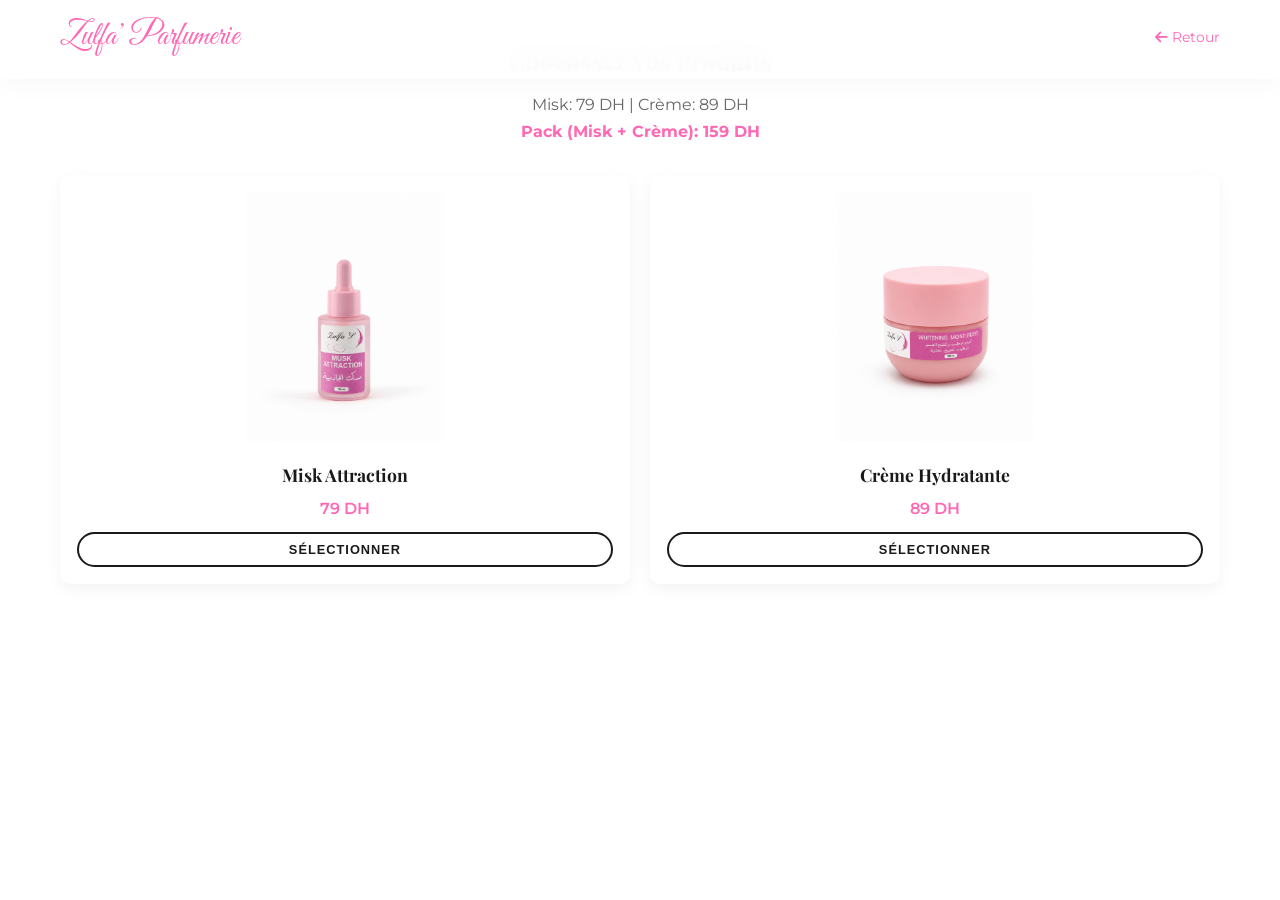
<file: cremes-misk.html>
<!DOCTYPE html>
<html lang="en">
<head>
    <meta charset="UTF-8">
    <meta name="viewport" content="width=device-width, initial-scale=1.0">
    <title>Zulfa’ Parfumerie | Crèmes et Misk</title>
    <link rel="stylesheet" href="style.css">
    <link href="https://fonts.googleapis.com/css2?family=Playfair+Display:wght@700&family=Montserrat:wght@400;500;600&family=Great+Vibes&display=swap" rel="stylesheet">
    <link rel="stylesheet" href="https://cdnjs.cloudflare.com/ajax/libs/font-awesome/6.0.0/css/all.min.css">
    <style>
        .selection-container { padding: 40px 0; }
        .product-grid { 
            display: grid; 
            grid-template-columns: repeat(2, 1fr); 
            gap: 20px; 
            margin-top: 30px;
        }
        .product-item {
            background: white;
            border-radius: 10px;
            padding: 15px;
            text-align: center;
            box-shadow: 0 5px 15px rgba(0,0,0,0.05);
            border: 2px solid transparent;
            transition: all 0.3s ease;
            cursor: pointer;
        }
        .product-item.selected {
            border-color: #FF69B4;
            background: #FFF0F5;
        }
        .product-item img {
            width: 100%;
            height: 250px;
            object-fit: contain;
            border-radius: 8px;
            margin-bottom: 10px;
        }
        .product-item h3 { font-size: 1.1rem; margin-bottom: 5px; text-transform: capitalize; }
        .product-item p { color: #FF69B4; font-weight: 600; margin-bottom: 10px; }
        
        .order-summary {
            position: fixed;
            bottom: 0;
            left: 0;
            width: 100%;
            background: white;
            padding: 20px;
            box-shadow: 0 -5px 20px rgba(0,0,0,0.1);
            display: none;
            z-index: 1001;
            text-align: center;
        }
        .order-summary.active { display: block; }
        
        .modal {
            display: none;
            position: fixed;
            top: 0; left: 0; width: 100%; height: 100%;
            background: rgba(0,0,0,0.5);
            z-index: 2000;
            align-items: center;
            justify-content: center;
        }
        .modal.active { display: flex; }
        .modal-content {
            background: white;
            padding: 30px;
            border-radius: 15px;
            width: 90%;
            max-width: 400px;
        }
        .form-group { margin-bottom: 15px; text-align: left; }
        .form-group label { display: block; margin-bottom: 5px; font-size: 0.9rem; }
        .form-group input, .form-group textarea {
            width: 100%;
            padding: 10px;
            border: 1px solid #ddd;
            border-radius: 5px;
        }

        @media (max-width: 768px) {
            .product-grid { gap: 10px; padding: 10px; }
            .product-item img { height: 180px; }
        }
    </style>
</head>
<body>
    <header class="navbar scrolled">
        <div class="container">
            <div class="logo">
                <a href="index.html" class="logo-text">Zulfa’ Parfumerie</a>
            </div>
            <a href="index.html" style="font-size: 0.9rem; color: #FF69B4;"><i class="fas fa-arrow-left"></i> Retour</a>
        </div>
    </header>

    <main class="selection-container">
        <div class="container">
            <h2 style="text-align: center;">Choisissez Vos Produits</h2>
            <p style="text-align: center; color: #666; margin-top: 10px;">Misk: 79 DH | Crème: 89 DH</p>
            <p style="text-align: center; color: #FF69B4; font-weight: 700;">Pack (Misk + Crème): 159 DH</p>
            
            <div class="product-grid">
                <div class="product-item" id="item-misk" onclick="toggleProduct('Misk', 79)">
                    <img src="image/misk.png" alt="Misk Attraction">
                    <h3>Misk Attraction</h3>
                    <p>79 DH</p>
                    <button class="btn btn-outline" style="width: 100%; font-size: 0.8rem; padding: 8px;">Sélectionner</button>
                </div>
                <div class="product-item" id="item-creme" onclick="toggleProduct('Crème', 89)">
                    <img src="image/crème.png" alt="Crème Hydratante">
                    <h3>Crème Hydratante</h3>
                    <p>89 DH</p>
                    <button class="btn btn-outline" style="width: 100%; font-size: 0.8rem; padding: 8px;">Sélectionner</button>
                </div>
            </div>
        </div>
    </main>

    <div id="orderSummary" class="order-summary">
        <p id="summaryText">Total: 0 DH</p>
        <button id="checkoutBtn" class="btn btn-primary" disabled>Commander Maintenant</button>
    </div>

    <!-- Order Modal -->
    <div id="orderModal" class="modal">
        <div class="modal-content">
            <h3>Informations de Livraison</h3>
            <div class="form-group">
                <label>Nom et Prénom</label>
                <input type="text" id="orderName" required>
            </div>
            <div class="form-group">
                <label>Adresse Complète</label>
                <textarea id="orderAddress" rows="3" required></textarea>
            </div>
            <div class="form-group">
                <label>Numéro de Téléphone</label>
                <input type="tel" id="orderPhone" required>
            </div>
            <button id="confirmBtn" class="btn btn-primary" style="width: 100%; margin-bottom: 10px;">Confirmer la Commande</button>
            <button onclick="document.getElementById('orderModal').classList.remove('active')" class="btn btn-primary" style="width: 100%; background: #FF69B4; border-color: #FF69B4;">Annuler</button>
        </div>
    </div>

    <script>
        let selectedProducts = [];
        let totalPrice = 0;

        function toggleProduct(name, price) {
            const index = selectedProducts.indexOf(name);
            const element = document.getElementById(`item-${name === 'Misk' ? 'misk' : 'creme'}`);
            
            if (index > -1) {
                selectedProducts.splice(index, 1);
                element.classList.remove('selected');
                element.querySelector('button').innerText = 'Sélectionner';
            } else {
                selectedProducts.push(name);
                element.classList.add('selected');
                element.querySelector('button').innerText = 'Sélectionné';
            }

            updateSummary();
        }

        function updateSummary() {
            const summary = document.getElementById('orderSummary');
            const summaryText = document.getElementById('summaryText');
            const checkoutBtn = document.getElementById('checkoutBtn');

            if (selectedProducts.length === 0) {
                summary.classList.remove('active');
                totalPrice = 0;
            } else {
                summary.classList.add('active');
                if (selectedProducts.length === 2) {
                    totalPrice = 159;
                } else {
                    totalPrice = selectedProducts[0] === 'Misk' ? 79 : 89;
                }
                summaryText.innerText = `Total: ${totalPrice} DH (${selectedProducts.join(' + ')})`;
                checkoutBtn.disabled = false;
            }
        }

        document.getElementById('checkoutBtn').onclick = () => {
            document.getElementById('orderModal').classList.add('active');
        };

        document.getElementById('confirmBtn').onclick = () => {
            const name = document.getElementById('orderName').value;
            const address = document.getElementById('orderAddress').value;
            const phone = document.getElementById('orderPhone').value;

            if(!name || !address || !phone) {
                alert("Veuillez remplir toutes les informations.");
                return;
            }

            const message = `Nouvelle Commande (Crèmes et Misk)\n\n` +
                          `Produits: ${selectedProducts.join(' + ')}\n` +
                          `Prix Total: ${totalPrice} DH\n\n` +
                          `Client:\nNom: ${name}\nAdresse: ${address}\nTéléphone: ${phone}`;
            
            const whatsappUrl = `https://wa.me/212651725437?text=${encodeURIComponent(message)}`;
            window.open(whatsappUrl, '_blank');
        };
    </script>
</body>
</html>
</file>
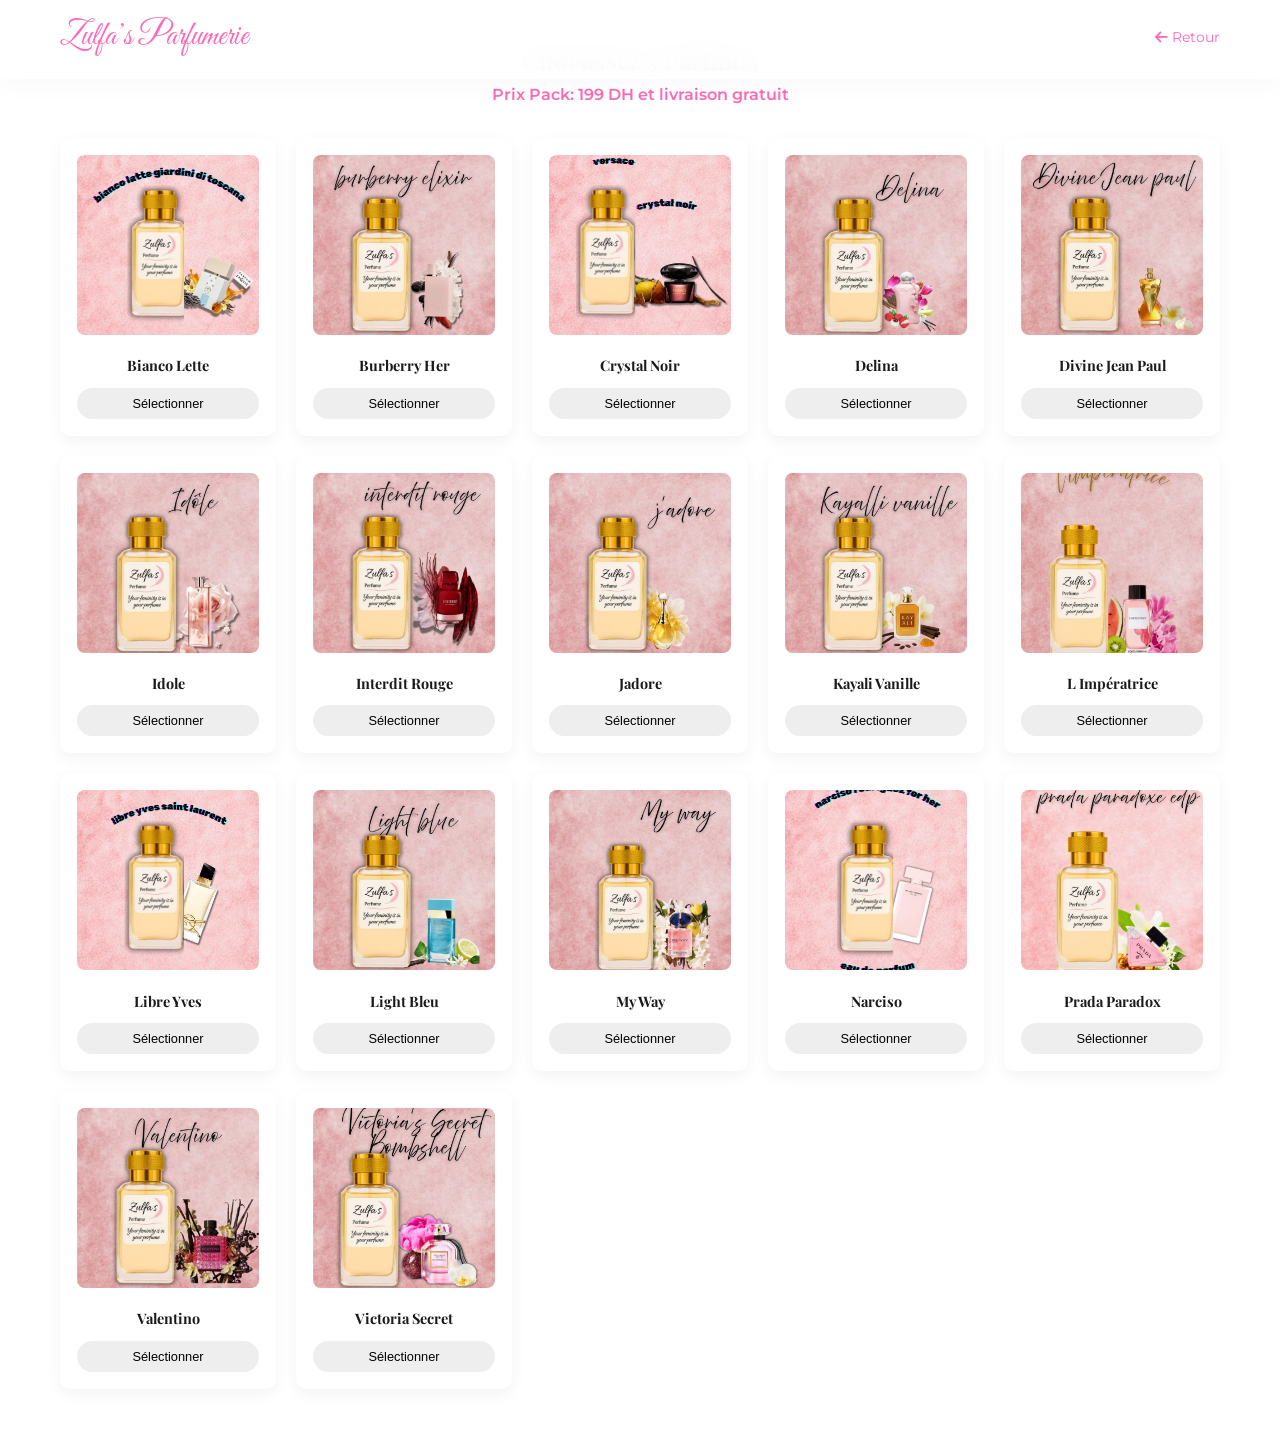
<file: packs.html>
<!DOCTYPE html>
<html lang="en">
<head>
    <meta charset="UTF-8">
    <meta name="viewport" content="width=device-width, initial-scale=1.0">
    <title>Zulfa’ Parfumerie | Choisir Votre Pack</title>
    <link rel="stylesheet" href="style.css">
    <link href="https://fonts.googleapis.com/css2?family=Playfair+Display:wght@700&family=Montserrat:wght@400;500;600&family=Great+Vibes&display=swap" rel="stylesheet">
    <link rel="stylesheet" href="https://cdnjs.cloudflare.com/ajax/libs/font-awesome/6.0.0/css/all.min.css">
    <style>
        .selection-container { padding: 40px 0; }
        .product-grid { 
            display: grid; 
            grid-template-columns: repeat(auto-fill, minmax(200px, 1fr)); 
            gap: 20px; 
            margin-top: 30px;
        }
        .product-item {
            background: white;
            border-radius: 10px;
            padding: 15px;
            text-align: center;
            box-shadow: 0 5px 15px rgba(0,0,0,0.05);
            border: 2px solid transparent;
            transition: all 0.3s ease;
        }
        .product-item.selected {
            border-color: #FF69B4;
            background: #FFF0F5;
        }
        .product-item img {
            width: 100%;
            height: 180px;
            object-fit: cover;
            border-radius: 8px;
            margin-bottom: 10px;
        }
        .product-item h3 { font-size: 0.9rem; margin-bottom: 10px; text-transform: capitalize; }
        .select-btn {
            background: #eee;
            border: none;
            padding: 8px 15px;
            border-radius: 20px;
            cursor: pointer;
            font-size: 0.8rem;
            width: 100%;
        }
        .selected .select-btn {
            background: #FF69B4;
            color: white;
        }
        .order-summary {
            position: fixed;
            bottom: 0;
            left: 0;
            width: 100%;
            background: white;
            padding: 20px;
            box-shadow: 0 -5px 20px rgba(0,0,0,0.1);
            display: none;
            z-index: 1001;
            text-align: center;
        }
        .order-summary.active { display: block; }
        
        /* Modal Style */
        .modal {
            display: none;
            position: fixed;
            top: 0; left: 0; width: 100%; height: 100%;
            background: rgba(0,0,0,0.5);
            z-index: 2000;
            align-items: center;
            justify-content: center;
        }
        .modal.active { display: flex; }
        .modal-content {
            background: white;
            padding: 30px;
            border-radius: 15px;
            width: 90%;
            max-width: 400px;
        }
        .form-group { margin-bottom: 15px; text-align: left; }
        .form-group label { display: block; margin-bottom: 5px; font-size: 0.9rem; }
        .form-group input, .form-group textarea {
            width: 100%;
            padding: 10px;
            border: 1px solid #ddd;
            border-radius: 5px;
        }

        @media (max-width: 768px) {
            .product-grid {
                grid-template-columns: repeat(2, 1fr);
                gap: 10px;
                padding: 10px;
            }
            .product-item { padding: 10px; }
            .product-item img { height: 140px; }
        }
    </style>
</head>
<body>
    <header class="navbar scrolled">
        <div class="container">
            <div class="logo">
                <a href="index.html" class="logo-text">Zulfa’s Parfumerie</a>
            </div>
            <a href="index.html" style="font-size: 0.9rem; color: #FF69B4;"><i class="fas fa-arrow-left"></i> Retour</a>
        </div>
    </header>

    <main class="selection-container">
        <div class="container">
            <h2 style="text-align: center;">Choisissez 3 Parfums</h2>
            <p style="text-align: center; color: #FF69B4; font-weight: 600;">Prix Pack: 199 DH et livraison gratuit</p>
            
            <div id="productGrid" class="product-grid">
                <!-- Products will be injected by JS -->
            </div>
        </div>
    </main>

    <div id="orderSummary" class="order-summary">
        <p><span id="selectedCount">0</span>/3 Parfums sélectionnés</p>
        <button id="checkoutBtn" class="btn btn-primary" disabled>Commander Maintenant</button>
    </div>

    <!-- Order Modal -->
    <div id="orderModal" class="modal">
        <div class="modal-content">
            <h3>Informations de Livraison</h3>
            <div class="form-group">
                <label>Nom et Prénom</label>
                <input type="text" id="orderName" required>
            </div>
            <div class="form-group">
                <label>Adresse Complète</label>
                <textarea id="orderAddress" rows="3" required></textarea>
            </div>
            <div class="form-group">
                <label>Numéro de Téléphone</label>
                <input type="tel" id="orderPhone" required>
            </div>
            <button id="confirmBtn" class="btn btn-primary" style="width: 100%; margin-bottom: 10px;">Confirmer la Commande</button>
            <button onclick="document.getElementById('orderModal').classList.remove('active')" class="btn btn-primary" style="width: 100%; background: #FF69B4; border-color: #FF69B4;">Annuler</button>
        </div>
    </div>

    <script>
        const perfumes = [
            "bianco lette", "burberry her", "crystal noir", "delina", 
            "divine jean paul", "idole", "interdit rouge", "jadore", 
            "kayali vanille", "l impératrice", "libre yves", "light bleu", 
            "my way", "narciso", "prada paradox", "valentino", "victoria secret"
        ];

        const grid = document.getElementById('productGrid');
        const selectedCountSpan = document.getElementById('selectedCount');
        const orderSummary = document.getElementById('orderSummary');
        const checkoutBtn = document.getElementById('checkoutBtn');
        let selectedPerfumes = [];

        perfumes.forEach(p => {
            const div = document.createElement('div');
            div.className = 'product-item';
            div.innerHTML = `
                <img src="image/${p}.jpeg" alt="${p}">
                <h3>${p}</h3>
                <button class="select-btn">Sélectionner</button>
            `;
            div.onclick = () => toggleSelect(p, div);
            grid.appendChild(div);
        });

        function toggleSelect(name, element) {
            const index = selectedPerfumes.indexOf(name);
            if (index > -1) {
                selectedPerfumes.splice(index, 1);
                element.classList.remove('selected');
            } else {
                if (selectedPerfumes.length < 3) {
                    selectedPerfumes.push(name);
                    element.classList.add('selected');
                } else {
                    alert("Vous pouvez choisir seulement 3 parfums pour ce pack.");
                }
            }
            
            selectedCountSpan.innerText = selectedPerfumes.length;
            orderSummary.classList.add('active');
            checkoutBtn.disabled = selectedPerfumes.length !== 3;
        }

        checkoutBtn.onclick = () => {
            document.getElementById('orderModal').classList.add('active');
        };

        document.getElementById('confirmBtn').onclick = () => {
            const name = document.getElementById('orderName').value;
            const address = document.getElementById('orderAddress').value;
            const phone = document.getElementById('orderPhone').value;

            if(!name || !address || !phone) {
                alert("Veuillez remplir toutes les informations.");
                return;
            }

            const message = `Nouvelle Commande (Pack 3 Parfums - 199 DH)\n\n` +
                          `Produits:\n- ${selectedPerfumes.join('\n- ')}\n\n` +
                          `Client:\nNom: ${name}\nAdresse: ${address}\nTéléphone: ${phone}`;
            
            const whatsappUrl = `https://wa.me/212651725437?text=${encodeURIComponent(message)}`;
            window.open(whatsappUrl, '_blank');
        };
    </script>
</body>
</html>
</file>
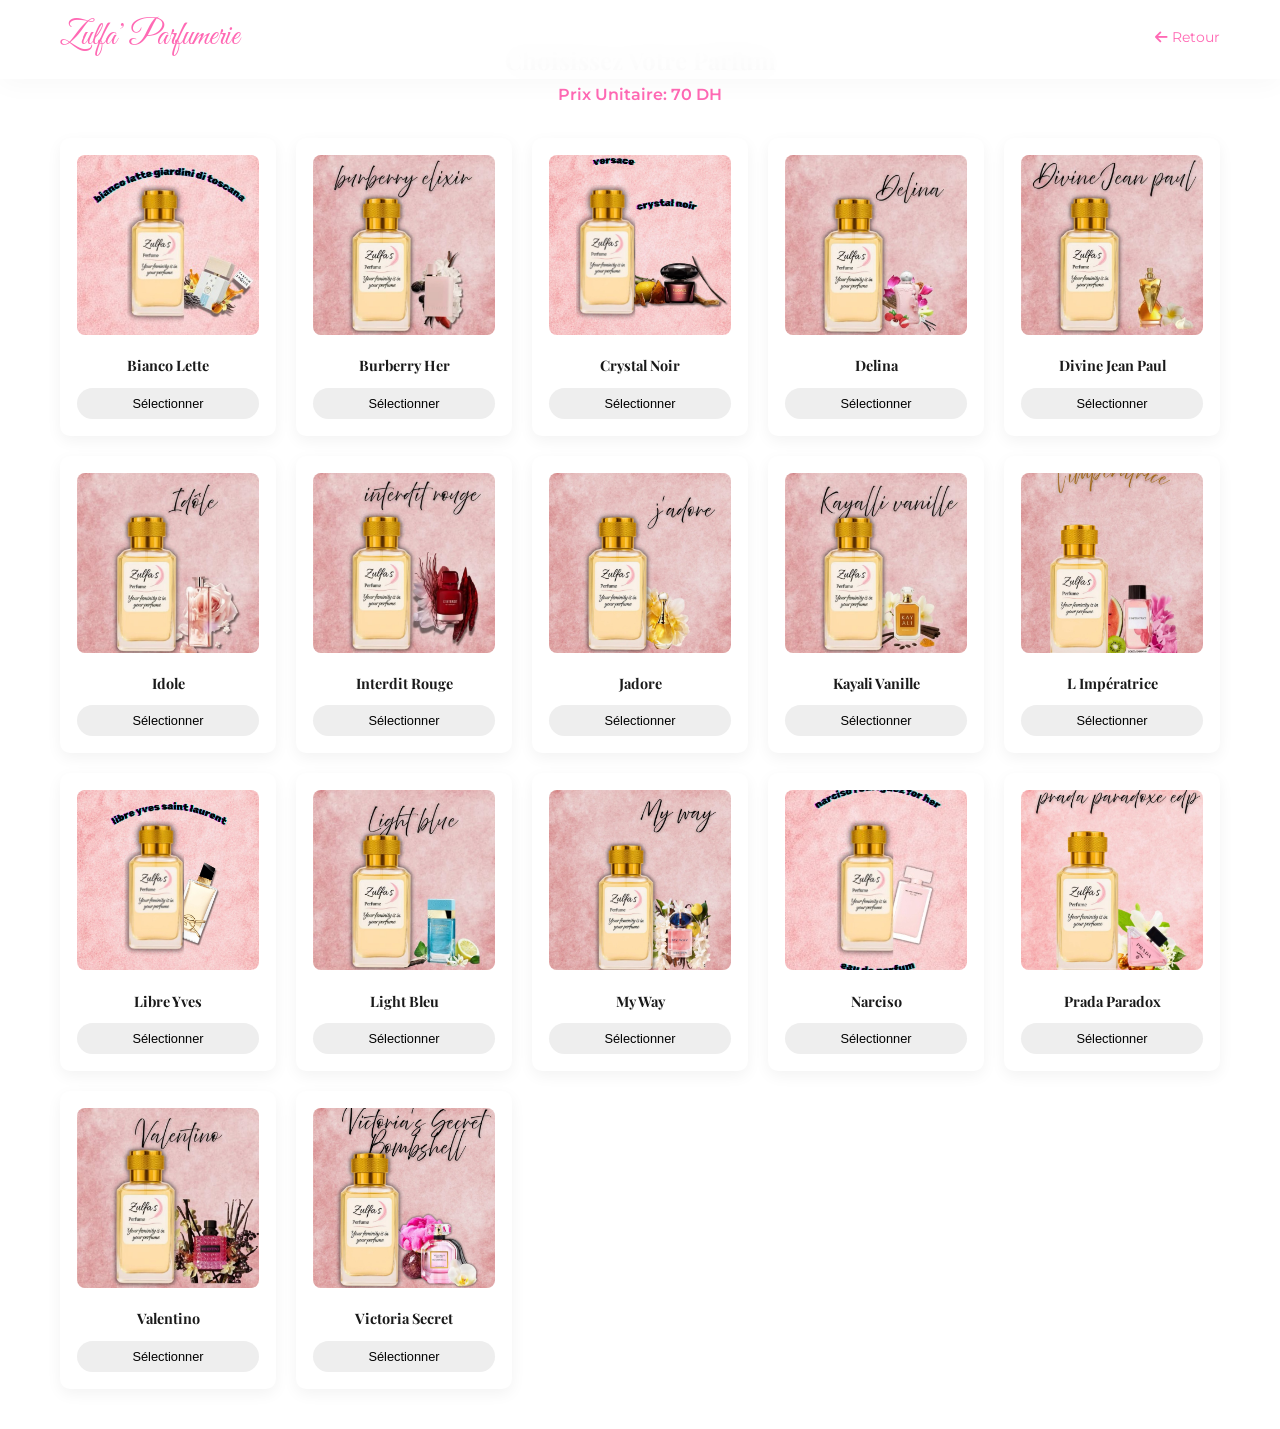
<file: parfums.html>
<!DOCTYPE html>
<html lang="en">
<head>
    <meta charset="UTF-8">
    <meta name="viewport" content="width=device-width, initial-scale=1.0">
    <title>Zulfa’ Parfumerie | Choisir Votre Parfum</title>
    <link rel="stylesheet" href="style.css">
    <link href="https://fonts.googleapis.com/css2?family=Playfair+Display:wght@700&family=Montserrat:wght@400;500;600&family=Great+Vibes&display=swap" rel="stylesheet">
    <link rel="stylesheet" href="https://cdnjs.cloudflare.com/ajax/libs/font-awesome/6.0.0/css/all.min.css">
    <style>
        .selection-container { padding: 40px 0; }
        .product-grid { 
            display: grid; 
            grid-template-columns: repeat(auto-fill, minmax(200px, 1fr)); 
            gap: 20px; 
            margin-top: 30px;
        }
        .product-item {
            background: white;
            border-radius: 10px;
            padding: 15px;
            text-align: center;
            box-shadow: 0 5px 15px rgba(0,0,0,0.05);
            border: 2px solid transparent;
            transition: all 0.3s ease;
        }
        .product-item.selected {
            border-color: #FF69B4;
            background: #FFF0F5;
        }
        .product-item img {
            width: 100%;
            height: 180px;
            object-fit: cover;
            border-radius: 8px;
            margin-bottom: 10px;
        }
        .product-item h3 { font-size: 0.9rem; margin-bottom: 10px; text-transform: capitalize; }
        .select-btn {
            background: #eee;
            border: none;
            padding: 8px 15px;
            border-radius: 20px;
            cursor: pointer;
            font-size: 0.8rem;
            width: 100%;
        }
        .selected .select-btn {
            background: #FF69B4;
            color: white;
        }
        .order-summary {
            position: fixed;
            bottom: 0;
            left: 0;
            width: 100%;
            background: white;
            padding: 20px;
            box-shadow: 0 -5px 20px rgba(0,0,0,0.1);
            display: none;
            z-index: 1001;
            text-align: center;
        }
        .order-summary.active { display: block; }
        
        .modal {
            display: none;
            position: fixed;
            top: 0; left: 0; width: 100%; height: 100%;
            background: rgba(0,0,0,0.5);
            z-index: 2000;
            align-items: center;
            justify-content: center;
        }
        .modal.active { display: flex; }
        .modal-content {
            background: white;
            padding: 30px;
            border-radius: 15px;
            width: 90%;
            max-width: 400px;
        }
        .form-group { margin-bottom: 15px; text-align: left; }
        .form-group label { display: block; margin-bottom: 5px; font-size: 0.9rem; }
        .form-group input, .form-group textarea {
            width: 100%;
            padding: 10px;
            border: 1px solid #ddd;
            border-radius: 5px;
        }

        @media (max-width: 768px) {
            .product-grid {
                grid-template-columns: repeat(2, 1fr);
                gap: 10px;
                padding: 10px;
            }
            .product-item { padding: 10px; }
            .product-item img { height: 140px; }
        }
    </style>
</head>
<body>
    <header class="navbar scrolled">
        <div class="container">
            <div class="logo">
                <a href="index.html" class="logo-text">Zulfa’ Parfumerie</a>
            </div>
            <a href="index.html" style="font-size: 0.9rem; color: #FF69B4;"><i class="fas fa-arrow-left"></i> Retour</a>
        </div>
    </header>

    <main class="selection-container">
        <div class="container">
            <h2 style="text-align: center;">Choisissez Votre Parfum</h2>
            <p style="text-align: center; color: #FF69B4; font-weight: 600;">Prix Unitaire: 70 DH</p>
            
            <div id="productGrid" class="product-grid">
                <!-- Products will be injected by JS -->
            </div>
        </div>
    </main>

    <div id="orderSummary" class="order-summary">
        <p>Parfum: <span id="selectedName">Aucun</span></p>
        <button id="checkoutBtn" class="btn btn-primary" disabled>Commander Maintenant</button>
    </div>

    <!-- Order Modal -->
    <div id="orderModal" class="modal">
        <div class="modal-content">
            <h3>Informations de Livraison</h3>
            <div class="form-group">
                <label>Nom et Prénom</label>
                <input type="text" id="orderName" required>
            </div>
            <div class="form-group">
                <label>Adresse Complète</label>
                <textarea id="orderAddress" rows="3" required></textarea>
            </div>
            <div class="form-group">
                <label>Numéro de Téléphone</label>
                <input type="tel" id="orderPhone" required>
            </div>
            <button id="confirmBtn" class="btn btn-primary" style="width: 100%; margin-bottom: 10px;">Confirmer la Commande</button>
            <button onclick="document.getElementById('orderModal').classList.remove('active')" class="btn btn-primary" style="width: 100%; background: #FF69B4; border-color: #FF69B4;">Annuler</button>
        </div>
    </div>

    <script>
        const perfumes = [
            "bianco lette", "burberry her", "crystal noir", "delina", 
            "divine jean paul", "idole", "interdit rouge", "jadore", 
            "kayali vanille", "l impératrice", "libre yves", "light bleu", 
            "my way", "narciso", "prada paradox", "valentino", "victoria secret"
        ];

        const grid = document.getElementById('productGrid');
        const selectedNameSpan = document.getElementById('selectedName');
        const orderSummary = document.getElementById('orderSummary');
        const checkoutBtn = document.getElementById('checkoutBtn');
        let selectedPerfume = null;
        let selectedElement = null;

        perfumes.forEach(p => {
            const div = document.createElement('div');
            div.className = 'product-item';
            div.innerHTML = `
                <img src="image/${p}.jpeg" alt="${p}">
                <h3>${p}</h3>
                <button class="select-btn">Sélectionner</button>
            `;
            div.onclick = () => selectPerfume(p, div);
            grid.appendChild(div);
        });

        function selectPerfume(name, element) {
            if (selectedElement) {
                selectedElement.classList.remove('selected');
            }
            
            selectedPerfume = name;
            selectedElement = element;
            element.classList.add('selected');
            
            selectedNameSpan.innerText = name;
            orderSummary.classList.add('active');
            checkoutBtn.disabled = false;
        }

        checkoutBtn.onclick = () => {
            document.getElementById('orderModal').classList.add('active');
        };

        document.getElementById('confirmBtn').onclick = () => {
            const name = document.getElementById('orderName').value;
            const address = document.getElementById('orderAddress').value;
            const phone = document.getElementById('orderPhone').value;

            if(!name || !address || !phone) {
                alert("Veuillez remplir toutes les informations.");
                return;
            }

            const message = `Nouvelle Commande (Parfum Solo - 70 DH)\n\n` +
                          `Produit: ${selectedPerfume}\n\n` +
                          `Client:\nNom: ${name}\nAdresse: ${address}\nTéléphone: ${phone}`;
            
            const whatsappUrl = `https://wa.me/212651725437?text=${encodeURIComponent(message)}`;
            window.open(whatsappUrl, '_blank');
        };
    </script>
</body>
</html>
</file>
<file: style.css>
/* Base Styles & Reset */
* {
    margin: 0;
    padding: 0;
    box-sizing: border-box;
}

:root {
    --white: #FFFFFF;
    --soft-pink: #FF69B4;
    --light-pink: #FFF0F5;
    --deep-pink: #D81B60;
    --black: #1A1A1A;
    --grey: #666666;
    --light-grey: #F8F8F8;
    --transition: all 0.5s cubic-bezier(0.4, 0, 0.2, 1);
    --shadow: 0 10px 30px rgba(0, 0, 0, 0.08);
}

html {
    scroll-behavior: smooth;
}

body {
    font-family: 'Montserrat', sans-serif;
    color: var(--black);
    line-height: 1.7;
    overflow-x: hidden;
    background-color: var(--white);
}

h1, h2, h3 {
    font-family: 'Playfair Display', serif;
    font-weight: 700;
}

a {
    text-decoration: none;
    color: inherit;
    transition: var(--transition);
}

ul {
    list-style: none;
}

.container {
    max-width: 1200px;
    margin: 0 auto;
    padding: 0 20px;
}

.section-padding {
    padding: 80px 0;
}

.section-title {
    text-align: center;
    font-size: 3rem;
    margin-bottom: 60px;
    position: relative;
    letter-spacing: 1px;
}

.section-title::after {
    content: '';
    position: absolute;
    bottom: -10px;
    left: 50%;
    transform: translateX(-50%);
    width: 60px;
    height: 2px;
    background: var(--soft-pink);
}

/* Buttons */
.btn {
    display: inline-block;
    padding: 12px 30px;
    border-radius: 50px;
    font-weight: 600;
    text-transform: uppercase;
    letter-spacing: 1px;
    font-size: 0.9rem;
    cursor: pointer;
    transition: var(--transition);
}

.btn-primary {
    background: var(--soft-pink);
    color: var(--white);
    border: 2px solid var(--soft-pink);
}

.btn-primary:hover {
    background: transparent;
    color: var(--soft-pink);
}

.btn-outline {
    background: transparent;
    color: var(--black);
    border: 2px solid var(--black);
}

.btn-outline:hover {
    background: var(--black);
    color: var(--white);
}

/* Navbar refinement */
.navbar {
    position: fixed;
    top: 0;
    left: 0;
    width: 100%;
    z-index: 1000;
    padding: 15px 0 0 0; /* Adjusted padding */
    background: rgba(255, 255, 255, 0.95);
    backdrop-filter: blur(15px);
    transition: var(--transition);
}

.navbar.scrolled {
    padding: 10px 0 0 0;
    box-shadow: 0 5px 25px rgba(0, 0, 0, 0.03);
}

.navbar .container {
    display: flex;
    justify-content: space-between;
    align-items: center;
    padding-bottom: 15px; /* Space before the bar */
}

/* Announcement Bar */
.announcement-bar {
    background-color: var(--soft-pink);
    color: var(--white);
    padding: 6px 0;
    font-size: 0.8rem;
    font-weight: 500;
    letter-spacing: 1px;
    overflow: hidden;
    white-space: nowrap;
    width: 100%;
}

.scrolling-text {
    display: inline-block;
    padding-left: 100%;
    animation: scroll-left 25s linear infinite;
}

@keyframes scroll-left {
    0% {
        transform: translateX(0);
    }
    100% {
        transform: translateX(-100%);
    }
}

.navbar .container {
    display: flex;
    justify-content: space-between;
    align-items: center;
}

.logo img {
    height: 50px;
    width: auto;
}

.logo-text {
    font-family: 'Great Vibes', cursive;
    font-size: 2rem;
    color: var(--soft-pink);
    font-weight: 400;
}

.nav-links a {
    margin-left: 35px;
    font-weight: 500;
    font-size: 0.9rem;
    letter-spacing: 1.5px;
    text-transform: uppercase;
    position: relative;
    color: var(--black);
}

.nav-links a::after {
    content: '';
    position: absolute;
    bottom: -5px;
    left: 0;
    width: 0;
    height: 1px;
    background: var(--soft-pink);
    transition: var(--transition);
}

.nav-links a:hover::after {
    width: 100%;
}

.nav-links a:hover {
    color: var(--soft-pink);
}

/* Mobile Menu */
.mobile-menu-btn {
    display: none;
    flex-direction: column;
    cursor: pointer;
}

.mobile-menu-btn span {
    width: 25px;
    height: 2px;
    background: var(--black);
    margin: 3px 0;
    transition: var(--transition);
}

.mobile-menu-btn.active span:nth-child(1) {
    transform: rotate(45deg) translate(5px, 6px);
}

.mobile-menu-btn.active span:nth-child(2) {
    opacity: 0;
}

.mobile-menu-btn.active span:nth-child(3) {
    transform: rotate(-45deg) translate(5px, -6px);
}

/* Hero Section refinement */
.hero {
    min-height: 100vh;
    background: radial-gradient(circle at 10% 20%, rgba(255, 240, 245, 0.5) 0%, rgba(255, 255, 255, 1) 90%);
    display: flex;
    align-items: center;
    padding-top: 100px;
    overflow: hidden;
}

.hero-container {
    display: grid;
    grid-template-columns: 1fr 1fr;
    gap: 50px;
    align-items: center;
}

.hero-text {
    text-align: left;
}

.hero-title {
    font-size: 4.5rem;
    color: var(--black);
    margin-bottom: 15px;
    line-height: 1.1;
    letter-spacing: -1px;
}

.hero-subtitle {
    font-family: 'Great Vibes', cursive;
    font-size: 2.8rem;
    color: var(--soft-pink);
    margin-bottom: 40px;
    font-weight: 400;
}

.hero-image {
    position: relative;
    display: flex;
    justify-content: flex-end;
}

.hero-image img {
    width: 100%;
    max-width: 500px;
    height: auto;
    border-radius: 20px;
    box-shadow: 30px 30px 0 var(--light-pink);
    transition: var(--transition);
}

.hero-image::before {
    content: '';
    position: absolute;
    top: -20px;
    right: -20px;
    width: 100px;
    height: 100px;
    border-top: 5px solid var(--soft-pink);
    border-right: 5px solid var(--soft-pink);
    border-radius: 0 20px 0 0;
    z-index: -1;
}

.hero-image:hover img {
    transform: scale(1.02);
    box-shadow: 20px 20px 0 var(--light-pink);
}

/* Collection Section */
.collection {
    background-color: var(--light-grey);
}

.collection-card {
    background: var(--white);
    overflow: hidden;
    border-radius: 15px;
    box-shadow: var(--shadow);
    transition: var(--transition);
    border: 1px solid rgba(0, 0, 0, 0.03);
    width: calc(48% - 15px);
    max-width: 450px;
}

.collection-card:hover {
    transform: translateY(-15px);
    box-shadow: 0 20px 40px rgba(0, 0, 0, 0.1);
}

.card-img {
    position: relative;
    height: 320px;
    overflow: hidden;
    background-color: #fdfdfd; /* Light background for contain mode */
    display: flex;
    align-items: center;
    justify-content: center;
    padding: 10px;
}

.card-img img {
    width: 100%;
    height: 100%;
    object-fit: contain;
    transition: transform 1.2s cubic-bezier(0.4, 0, 0.2, 1);
}

.collection-card:hover .card-img img {
    transform: scale(1.15);
}

.card-overlay {
    position: absolute;
    top: 0;
    left: 0;
    width: 100%;
    height: 100%;
    background: linear-gradient(to bottom, transparent, rgba(255, 105, 180, 0.4));
    display: flex;
    align-items: center;
    justify-content: center;
    opacity: 0;
    transition: var(--transition);
}

.card-overlay h3 {
    color: var(--white);
    font-size: 1.8rem;
    border: 1px solid var(--white);
    padding: 12px 25px;
    backdrop-filter: blur(5px);
    letter-spacing: 2px;
}

.collection-card:hover .card-overlay {
    opacity: 1;
}

.card-info {
    padding: 15px;
    text-align: center;
    background: var(--white);
}

.card-info h3 {
    font-size: 1.1rem;
    color: var(--black);
    letter-spacing: 1px;
}

/* About Section */
.about {
    background: var(--white);
}

.about-image img {
    width: 100%;
    border-radius: 20px;
    box-shadow: -30px 30px 0 var(--light-pink);
    transition: var(--transition);
}

.about-image:hover img {
    transform: scale(1.02);
    box-shadow: -20px 20px 0 var(--light-pink);
}

.collection-grid {
    display: flex;
    flex-wrap: wrap;
    justify-content: center;
    gap: 30px;
}

.about-content {
    display: grid;
    grid-template-columns: 1fr 1fr;
    gap: 80px;
    align-items: center;
}

.about-text p {
    margin-bottom: 25px;
    color: var(--grey);
    font-size: 1.1rem;
}

/* Instagram Section */
.instagram {
    background: var(--light-grey);
    text-align: center;
}

.instagram-box {
    padding: 60px;
    background: var(--white);
    border-radius: 20px;
    box-shadow: var(--shadow);
}

/* WhatsApp Float */
.whatsapp-float {
    position: fixed;
    bottom: 30px;
    right: 30px;
    width: 60px;
    height: 60px;
    background-color: #25d366;
    color: #FFF;
    border-radius: 50px;
    text-align: center;
    font-size: 30px;
    box-shadow: 2px 2px 10px rgba(0, 0, 0, 0.2);
    z-index: 1000;
    display: flex;
    align-items: center;
    justify-content: center;
    animation: pulse 2s infinite;
}

@keyframes pulse {
    0% {
        box-shadow: 0 0 0 0 rgba(37, 211, 102, 0.7);
    }
    70% {
        box-shadow: 0 0 0 20px rgba(37, 211, 102, 0);
    }
    100% {
        box-shadow: 0 0 0 0 rgba(37, 211, 102, 0);
    }
}

/* Animations */
.fade-in {
    opacity: 0;
    transform: translateY(30px);
    transition: opacity 0.8s ease-out, transform 0.8s ease-out;
}

.fade-in.appear {
    opacity: 1;
    transform: translateY(0);
}

/* Footer */
footer {
    padding: 60px 0;
    text-align: center;
    background: var(--black);
    color: var(--white);
}

footer p {
    font-size: 0.85rem;
    letter-spacing: 1px;
    opacity: 0.7;
}

footer .container {
    display: flex;
    flex-direction: column;
    align-items: center;
    gap: 20px;
}

.footer-logo {
    font-family: 'Great Vibes', cursive;
    font-size: 2.5rem;
    color: var(--soft-pink);
    margin-bottom: 10px;
}

/* Responsive */
@media (max-width: 992px) {
    .collection-card {
        width: calc(48% - 15px);
    }
    .hero-container {
        grid-template-columns: 1fr;
        text-align: center;
        gap: 30px;
    }
    .hero-text {
        text-align: center;
    }
    .hero-title {
        font-size: 3.5rem;
    }
    .hero-image {
        justify-content: center;
        order: -1;
    }
    .about-content {
        grid-template-columns: 1fr;
    }
    .about-image {
        order: -1;
    }
}

@media (max-width: 768px) {
    .collection-card {
        width: calc(50% - 10px);
        max-width: none;
    }
    .collection-grid {
        gap: 15px;
    }
    .card-img {
        height: 220px;
        padding: 5px;
    }
    .card-info h3 {
        font-size: 0.9rem;
    }
    .nav-links {
        display: none;
    }
    .mobile-menu-btn {
        display: flex;
    }
    .hero-title {
        font-size: 2.5rem;
    }
    .hero-subtitle {
        font-size: 1.8rem;
    }
}
</file>
